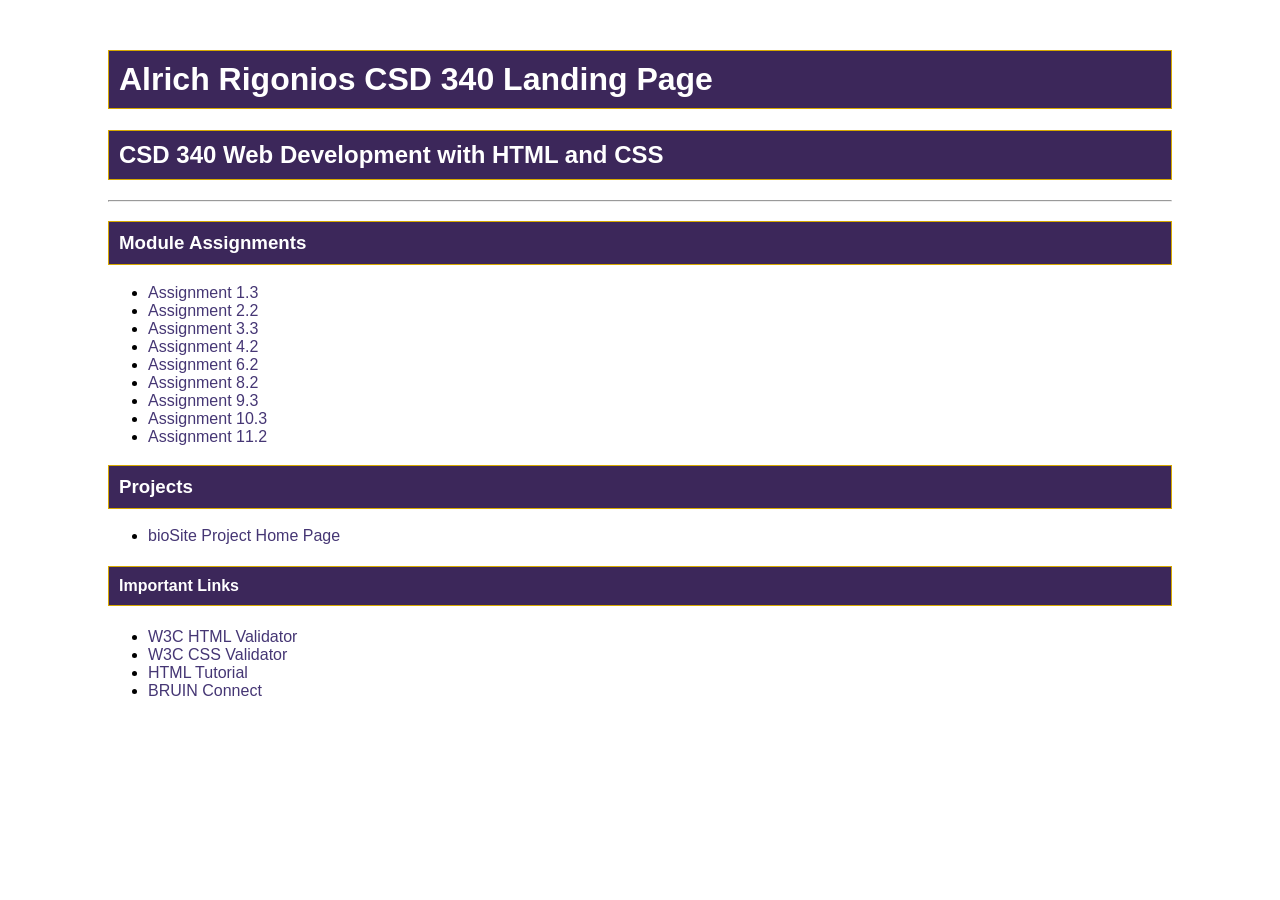
<file: index.html>
<!DOCTYPE html>
<html lang="en">

<head>
    <!--
        Alrich Rigonios
        CSD 340 Web Development with HTML and CSS
        Assignment 11.2
    -->

    <meta charset="UTF-8">
    <meta name="viewport" content="width=device-width, initial-scale=1.0">

    <title>Alrich Rigonios CSD 340 Landing Page</title>

    <link rel="stylesheet" href="site.css">
</head>

<body>

    <div id="container">

        <h1>Alrich Rigonios CSD 340 Landing Page</h1>

        <h2>CSD 340 Web Development with HTML and CSS</h2>

        <hr>

        <h3>Module Assignments</h3>

        <ul>
            <li>
                <a href="module-1/Rigonios_Mod1_3.html">
                    Assignment 1.3
                </a>
            </li>

            <li>
                <a href="module-2/Rigonios_Mod2_2.html">
                    Assignment 2.2
                </a>
            </li>

            <li>
                <a href="module-3/Rigonios_Mod3_3.html">
                    Assignment 3.3
                </a>
            </li>

            <li>
                <a href="module-4/Rigonios_Mod4_2.html">
                    Assignment 4.2
                </a>
            </li>

            <li>
                <a href="module-6/Rigonios_Mod6_2.html">
                    Assignment 6.2
                </a>
            </li>

            <li>
                <a href="module-8/Rigonios_Mod8_2.html">
                    Assignment 8.2
                </a>
            </li>

            <li>
                <a href="module-9/Rigonios_Mod9_3.html">
                    Assignment 9.3
                </a>
            </li>

            <li>
                <a href="module-10/Rigonios_Mod10.3.html">
                    Assignment 10.3
                </a>
            </li>

            <li>
                <a href="module-11/Rigonios_Mod11_2.html">
                    Assignment 11.2
                </a>
            </li>
        </ul>

        <h3>Projects</h3>

        <ul>
            <li>
                <a href="#">bioSite Project Home Page</a>
            </li>
        </ul>

        <h4>Important Links</h4>

        <ul>
            <li>
                <a href="https://validator.w3.org/"
                   target="_blank" rel="noopener noreferrer">
                    W3C HTML Validator
                </a>
            </li>

            <li>
                <a href="https://jigsaw.w3.org/css-validator/"
                   target="_blank" rel="noopener noreferrer">
                    W3C CSS Validator
                </a>
            </li>

            <li>
                <a href="https://www.w3schools.com/html/"
                   target="_blank" rel="noopener noreferrer">
                    HTML Tutorial
                </a>
            </li>

            <li>
                <a href="https://bruinconnect.bellevue.edu/"
                   target="_blank" rel="noopener noreferrer">
                    BRUIN Connect
                </a>
            </li>
        </ul>

    </div>

</body>
</html>
</file>
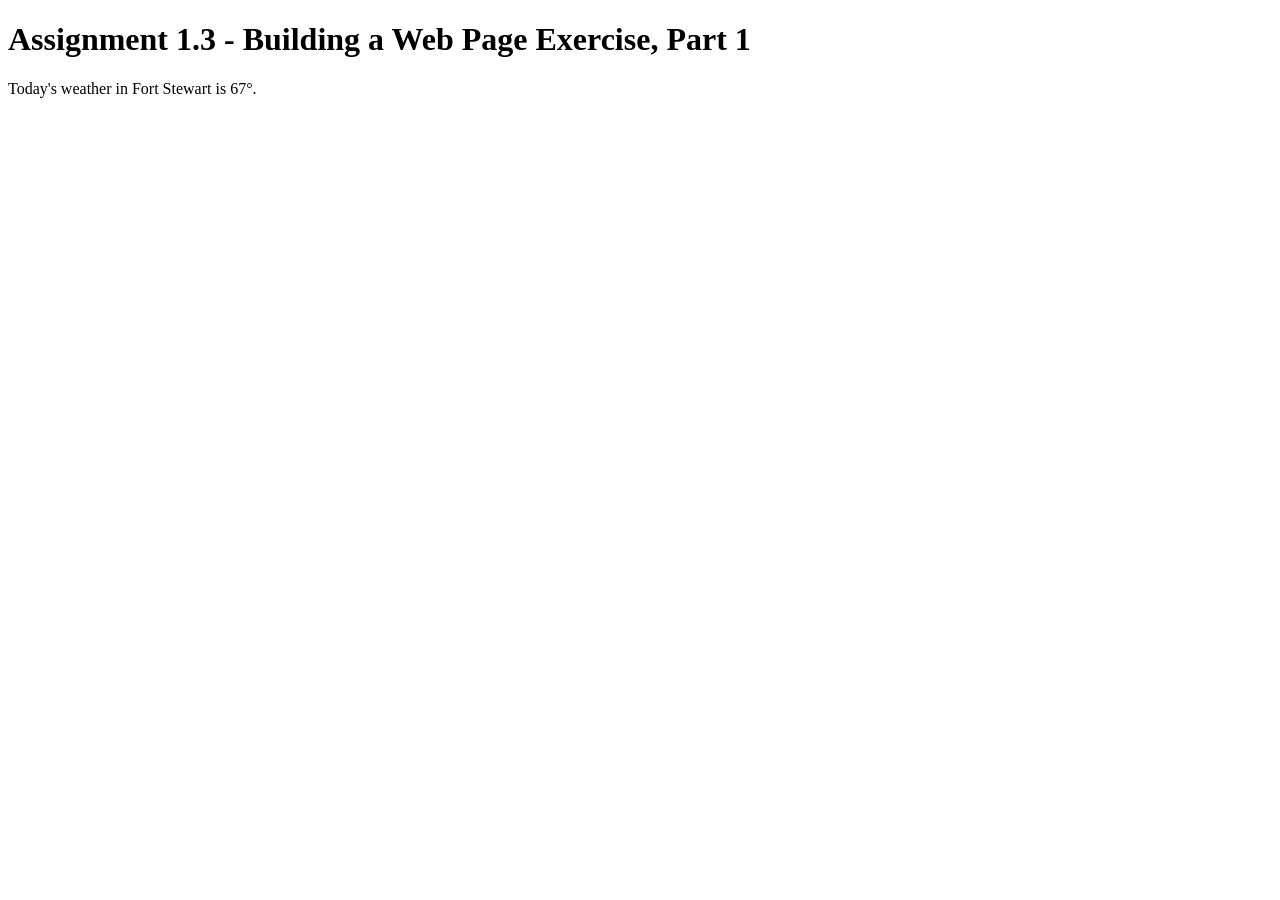
<file: module-1/Rigonios_Mod1_3.html>
<!DOCTYPE html>
<html lang="en">
<head>
    <meta charset="UTF-8">
    <title>CSD 340 Web Development with HTML and CSS</title>
</head>

<body>
    <h1>Assignment 1.3 - Building a Web Page Exercise, Part 1</h1>

    <p>Today's weather in Fort Stewart is 67&deg;.</p>
</body>

</html>
</file>
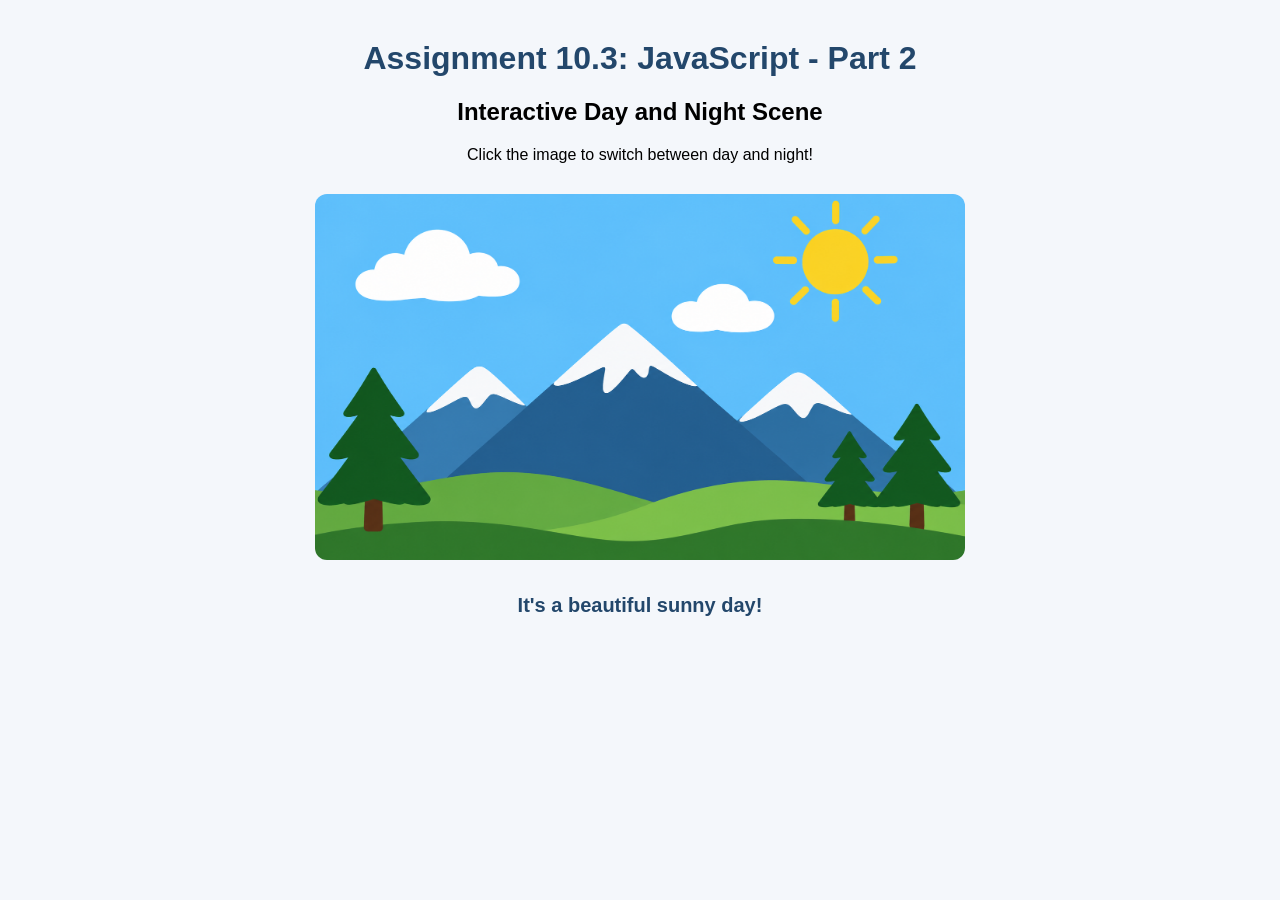
<file: module-10/Rigonios_Mod10.3.html>
<!DOCTYPE html>
<html lang="en">
<head>
    <meta charset="UTF-8">
    <meta name="viewport" content="width=device-width, initial-scale=1.0">

    <title>CSD 340 Web Development with HTML and CSS</title>

    <style>
        body {
            font-family: Arial, sans-serif;
            text-align: center;
            background-color: #f4f7fb;
            margin: 40px;
        }

        h1 {
            color: #23476b;
        }

        .image-container {
            margin: 30px auto;
            max-width: 650px;
        }

        .interactive-image {
            width: 100%;
            height: auto;
            border-radius: 12px;
            cursor: pointer;
        }

        #message {
            font-size: 20px;
            color: #23476b;
            font-weight: bold;
        }
    </style>
</head>

<body>

    <h1>Assignment 10.3: JavaScript - Part 2</h1>

    <h2>Interactive Day and Night Scene</h2>

    <p>Click the image to switch between day and night!</p>

    <div class="image-container">
        <img id="sceneImage"
             class="interactive-image"
             src="images/day.png"
             alt="Daytime mountain landscape"
             data-mode="day"
             tabindex="0"
             role="button"
             onclick="changeScene()"
             onkeydown="if(event.key === 'Enter' || event.key === ' ') { event.preventDefault(); changeScene(); }">
    </div>

    <p id="message" aria-live="polite">
        It's a beautiful sunny day!
    </p>

    <script>
        function changeScene() {
            const image = document.getElementById("sceneImage");
            const message = document.getElementById("message");

            if (image.dataset.mode === "day") {
                image.src = "images/night.png";
                image.alt = "Nighttime mountain landscape";
                image.dataset.mode = "night";
                message.textContent = "The sun has set. Good night!";
            } else {
                image.src = "images/day.png";
                image.alt = "Daytime mountain landscape";
                image.dataset.mode = "day";
                message.textContent = "It's a beautiful sunny day!";
            }
        }
    </script>

</body>
</html>
</file>
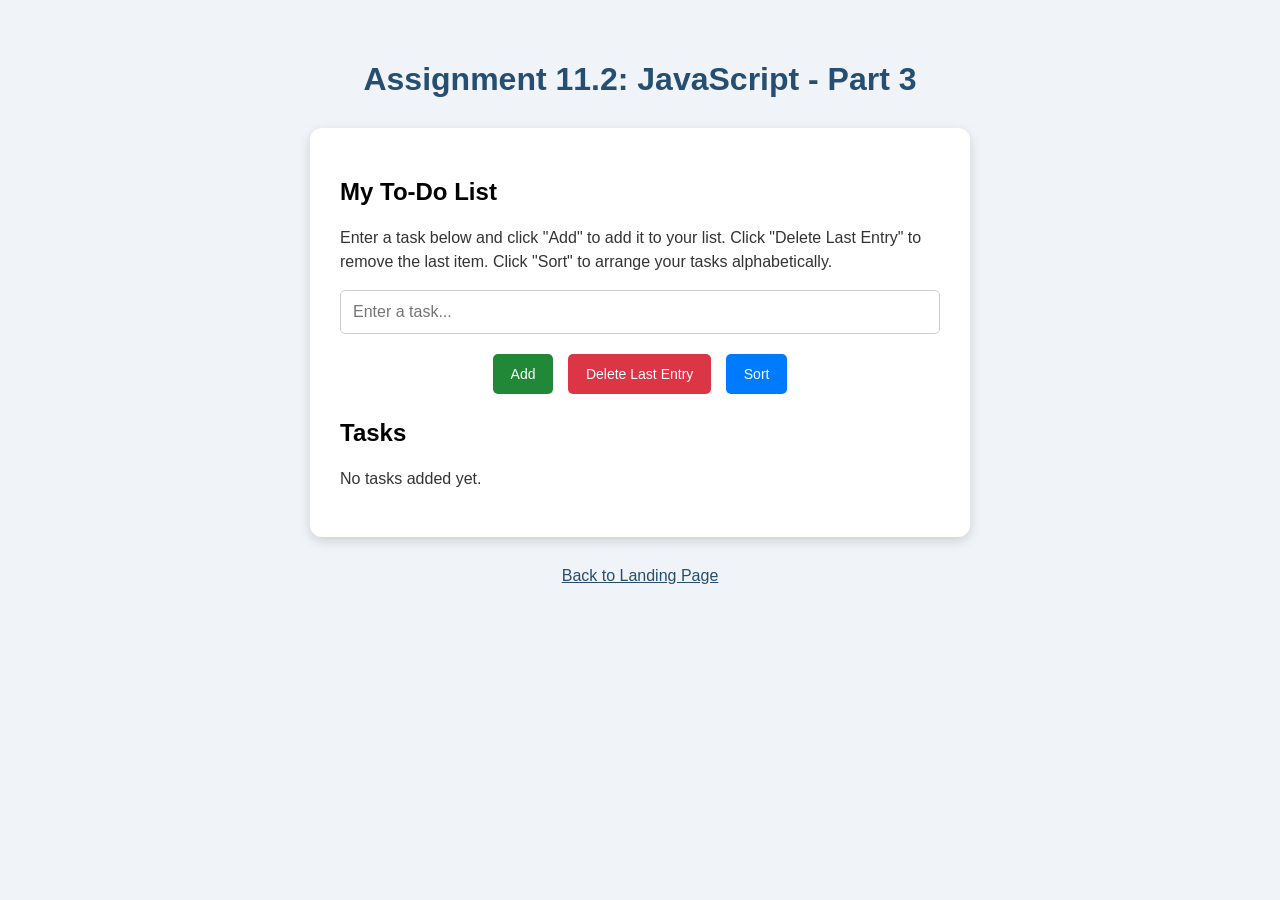
<file: module-11/Rigonios_Mod11_2.html>
<!DOCTYPE html>
<html lang="en">
<head>
    <!-- Alrich Rigonios
         CSD 340
         Assignment 11.2 -->

    <meta charset="UTF-8">
    <meta name="viewport" content="width=device-width, initial-scale=1.0">

    <title>CSD 340 Web Development with HTML and CSS</title>

    <style>
        body {
            font-family: Arial, sans-serif;
            background-color: #f0f4f8;
            margin: 0;
            padding: 40px 20px;
        }

        h1 {
            text-align: center;
            color: #254e70;
        }

        .container {
            max-width: 600px;
            margin: 30px auto;
            padding: 30px;
            background-color: white;
            border-radius: 12px;
            box-shadow: 0 4px 12px rgba(0, 0, 0, 0.15);
        }

        p {
            line-height: 1.5;
            color: #333;
        }

        input {
            width: 100%;
            padding: 12px;
            margin-bottom: 15px;
            border: 1px solid #ccc;
            border-radius: 5px;
            box-sizing: border-box;
            font-size: 16px;
        }

        button {
            padding: 12px 18px;
            margin: 5px;
            border: none;
            border-radius: 5px;
            color: white;
            cursor: pointer;
            font-size: 14px;
        }

        .add {
            background-color: #218838;
        }

        .delete {
            background-color: #dc3545;
        }

        .sort {
            background-color: #007bff;
        }

        button:hover {
            opacity: 0.85;
        }

        .buttons {
            text-align: center;
        }

        #taskList {
            margin-top: 20px;
        }

        li {
            padding: 12px;
            margin-bottom: 8px;
            background-color: #e9f0f7;
            border-radius: 5px;
        }

        .back-link {
            text-align: center;
            margin-top: 25px;
        }

        a {
            color: #254e70;
        }
    </style>
</head>

<body>

    <h1>Assignment 11.2: JavaScript - Part 3</h1>

    <div class="container">

        <h2>My To-Do List</h2>

        <p>
            Enter a task below and click "Add" to add it to your list.
            Click "Delete Last Entry" to remove the last item.
            Click "Sort" to arrange your tasks alphabetically.
        </p>

        <input type="text" id="taskInput"
               aria-label="Enter a task"
               placeholder="Enter a task...">

        <div class="buttons">
            <button class="add" onclick="addTask()">Add</button>

            <button class="delete" onclick="deleteTask()">
                Delete Last Entry
            </button>

            <button class="sort" onclick="sortTasks()">Sort</button>
        </div>

        <h2>Tasks</h2>

        <ol id="taskList"></ol>

        <p id="emptyMessage">No tasks added yet.</p>

    </div>

    <div class="back-link">
        <a href="../index.html">Back to Landing Page</a>
    </div>

    <script>
        // Array used to store tasks
        let tasks = [];

        // Function to add a task
        function addTask() {
            let input = document.getElementById("taskInput");
            let task = input.value.trim();

            if (task === "") {
                alert("Please enter a task.");
                return;
            }

            tasks.push(task);

            alert("Item: " + task + " added as Item " + tasks.length);

            input.value = "";
            displayTasks();
        }

        // Function to delete the last task
        function deleteTask() {
            if (tasks.length === 0) {
                alert("There are no tasks to delete.");
                return;
            }

            let deletedTask = tasks.pop();

            alert("Item: " + deletedTask + " was deleted.");

            displayTasks();
        }

        // Function to display all tasks
        function displayTasks() {
            let taskList = document.getElementById("taskList");
            let emptyMessage = document.getElementById("emptyMessage");

            taskList.innerHTML = "";

            for (let i = 0; i < tasks.length; i++) {
                let item = document.createElement("li");
                item.textContent = tasks[i];
                taskList.appendChild(item);
            }

            if (tasks.length === 0) {
                emptyMessage.style.display = "block";
            } else {
                emptyMessage.style.display = "none";
            }
        }

        // Function to sort tasks alphabetically
        function sortTasks() {
            if (tasks.length === 0) {
                alert("There are no tasks to sort.");
                return;
            }

            tasks.sort(function(a, b) {
                return a.localeCompare(b);
            });

            alert("The to-do list has been sorted alphabetically.");

            displayTasks();
        }
    </script>

</body>
</html>
</file>
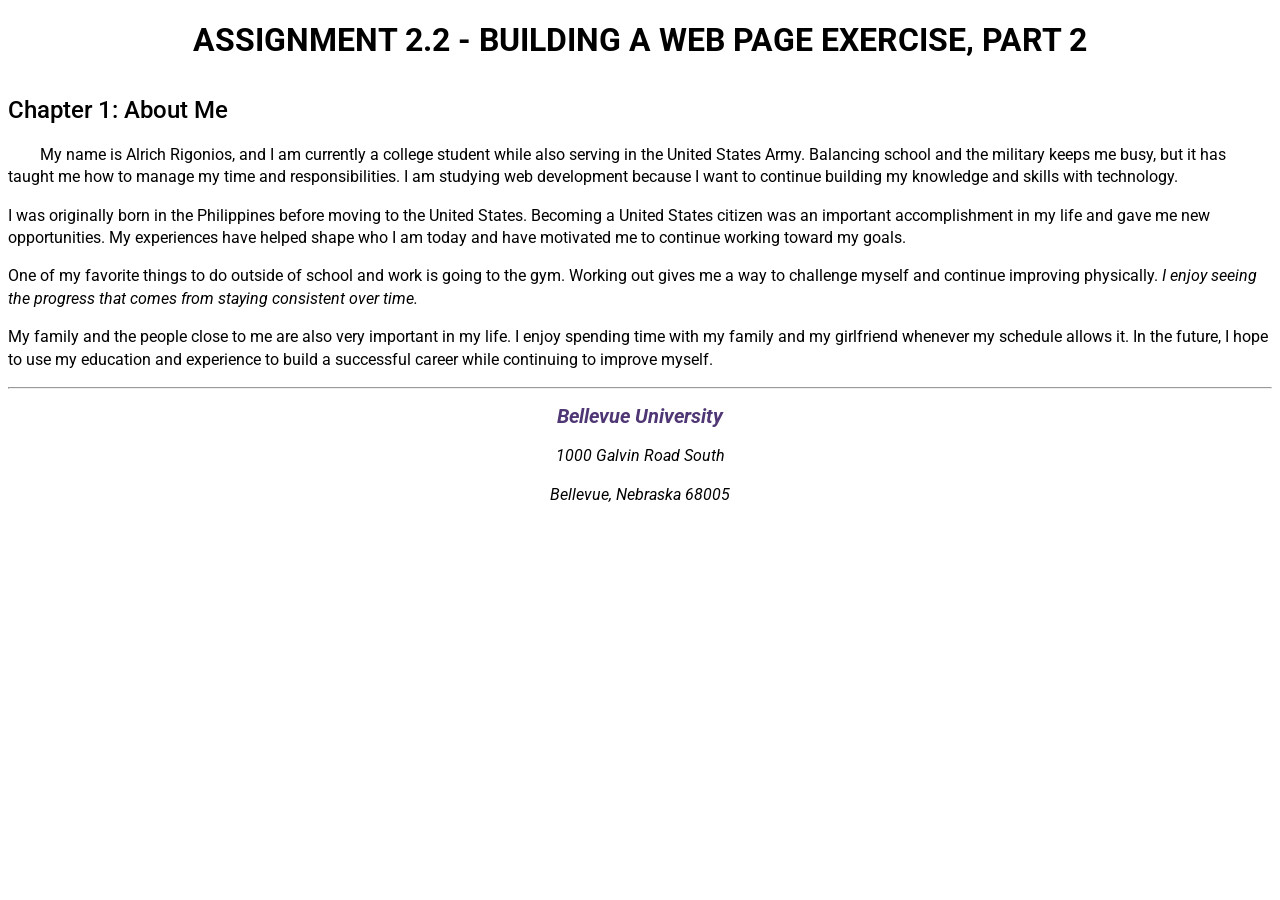
<file: module-2/Rigonios_Mod2_2.html>
<!DOCTYPE html>
<html lang="en">

<head>
    <!--
        Alrich Rigonios
        Assignment 2.2
    -->

    <meta charset="UTF-8">
    <meta name="description" content="CSD 340 Assignment 2.2">
    <meta name="keywords" content="HTML, CSS, CSD 340">
    <meta name="author" content="Alrich Rigonios">
<link rel="preconnect" href="https://fonts.googleapis.com">
<link rel="preconnect" href="https://fonts.gstatic.com" crossorigin>
<link href="https://fonts.googleapis.com/css2?family=Roboto:wght@400;500;700&display=swap" rel="stylesheet">
    <link rel="stylesheet" href="Rigonios_Mod2_2.css">

    <title>CSD 340 Development with HTML and CSS</title>
</head>

<body>
    <div id="container">

        <h1>Assignment 2.2 - Building a Web Page Exercise, Part 2</h1>

        <h2>Chapter 1: About Me</h2>
<p class="intro">
    My name is Alrich Rigonios, and I am currently a college student while also serving in the United States Army.
    Balancing school and the military keeps me busy, but it has taught me how to manage my time and responsibilities.
    I am studying web development because I want to continue building my knowledge and skills with technology.
</p>
        <p>
            I was originally born in the Philippines before moving to the United States.
            Becoming a United States citizen was an important accomplishment in my life and gave me new opportunities.
            My experiences have helped shape who I am today and have motivated me to continue working toward my goals.
        </p>
                <p>
            One of my favorite things to do outside of school and work is going to the gym.
            Working out gives me a way to challenge myself and continue improving physically.
            <span class="sentence">I enjoy seeing the progress that comes from staying consistent over time.</span>
        </p>
                <p>
            My family and the people close to me are also very important in my life.
            I enjoy spending time with my family and my girlfriend whenever my schedule allows it.
            In the future, I hope to use my education and experience to build a successful career while continuing to improve myself.
        </p>
                <hr>

        <address>
            <p>
                <a href="https://www.bellevue.edu/" target="_blank">Bellevue University</a>
            </p>
            <p>1000 Galvin Road South</p>
            <p>Bellevue, Nebraska 68005</p>
        </address>
    </div>
</body>

</html>
</file>
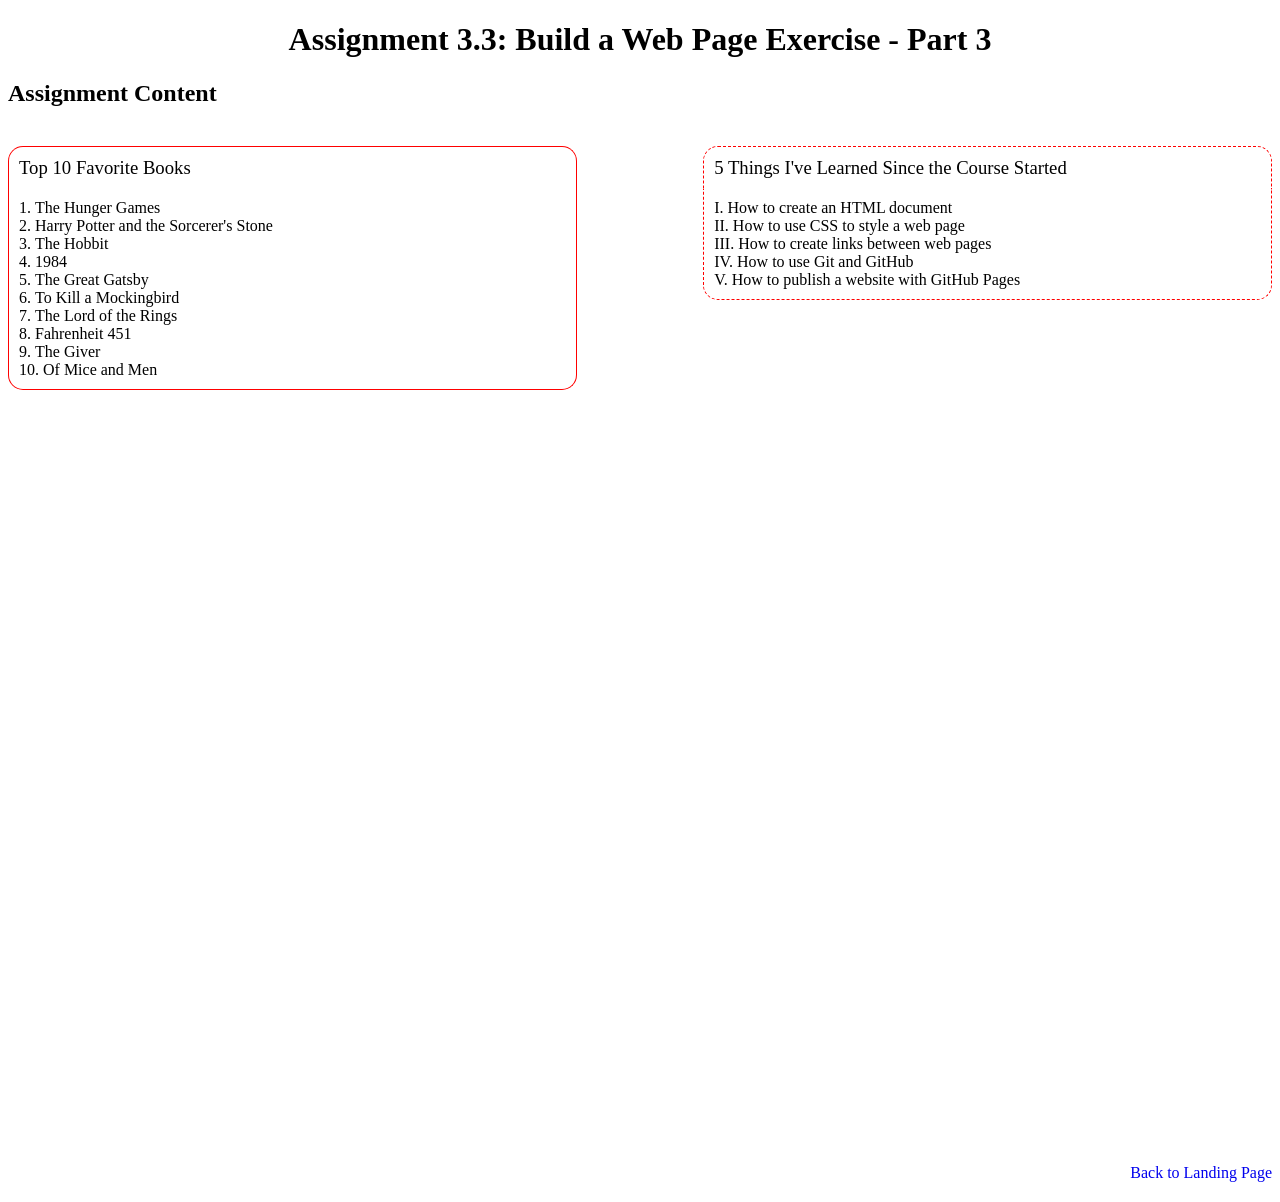
<file: module-3/Rigonios_Mod3_3.html>
<!DOCTYPE html>
<html lang="en">
<head>
    <!--
        Alrich Rigonios
        Assignment 3.3
        September 21, 2026
    -->
    <meta charset="UTF-8">
    <title>CSD 340 Web Development with HTML and CSS</title>
    <link rel="stylesheet" href="Rigonios_Mod3_3.css">
</head>

<body>
    <div id="container">
        <h1>Assignment 3.3: Build a Web Page Exercise - Part 3</h1>
<h2 class="hidden-heading">Assignment Content</h2>
        <div id="left">
            <h3>Top 10 Favorite Books</h3>
            <ol>
                <li>The Hunger Games</li>
                <li>Harry Potter and the Sorcerer's Stone</li>
                <li>The Hobbit</li>
                <li>1984</li>
                <li>The Great Gatsby</li>
                <li>To Kill a Mockingbird</li>
                <li>The Lord of the Rings</li>
                <li>Fahrenheit 451</li>
                <li>The Giver</li>
                <li>Of Mice and Men</li>
            </ol>
        </div>

        <div id="right">
            <h3>5 Things I've Learned Since the Course Started</h3>
            <ol>
                <li>How to create an HTML document</li>
                <li>How to use CSS to style a web page</li>
                <li>How to create links between web pages</li>
                <li>How to use Git and GitHub</li>
                <li>How to publish a website with GitHub Pages</li>
            </ol>
        </div>

        <div id="last">
            <a href="../index.html">Back to Landing Page</a>
        </div>
    </div>
</body>
</html>
</file>
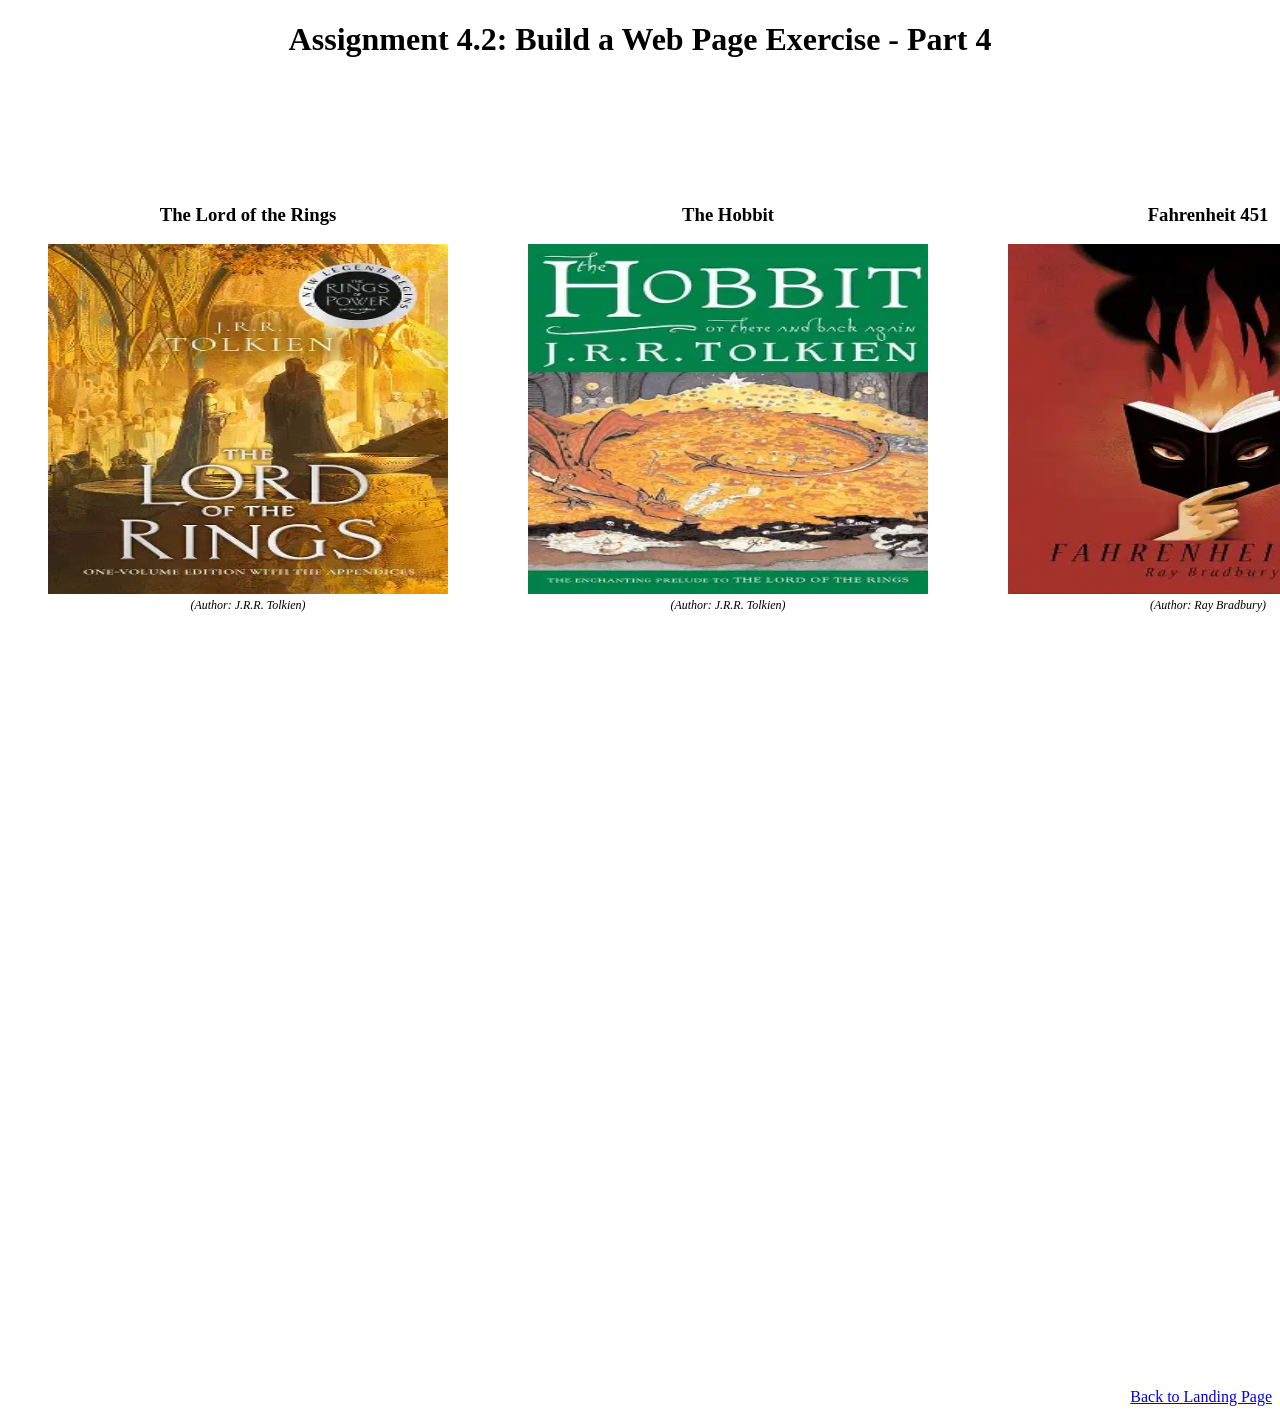
<file: module-4/Rigonios_Mod4_2.html>
<!--
    Name: Alrich Rigonios
    Date: September 29, 2026
    Assignment: 4.2
-->
<!DOCTYPE html>
<html lang="en">

<head>
    <meta charset="UTF-8">
    <meta name="viewport" content="width=device-width, initial-scale=1.0">
    <title>CSD 340 Web Development with HTML and CSS</title>

    <link rel="stylesheet" href="Rigonios_Mod4_2.css">
</head>

<body>

    <div id="container">

        <h1>Assignment 4.2: Build a Web Page Exercise - Part 4</h1>

        <div id="image-gallery">

            <div>
                <h3>The Lord of the Rings</h3>

                <figure>
                    <img src="images/lotr.jpg"
                         alt="The Lord of the Rings book cover">

                    <figcaption>
                        (Author: J.R.R. Tolkien)
                    </figcaption>
                </figure>
            </div>

            <div>
                <h3>The Hobbit</h3>

                <figure>
                    <img src="images/hobbit.jpg"
                         alt="The Hobbit book cover">

                    <figcaption>
                        (Author: J.R.R. Tolkien)
                    </figcaption>
                </figure>
            </div>

            <div>
                <h3>Fahrenheit 451</h3>

                <figure>
                    <img src="images/fahrenheit451.jpg"
                         alt="Fahrenheit 451 book cover">

                    <figcaption>
                        (Author: Ray Bradbury)
                    </figcaption>
                </figure>
            </div>

        </div>

        <div id="landing-page">
            <a href="../index.html">Back to Landing Page</a>
        </div>

    </div>

</body>

</html>
</file>
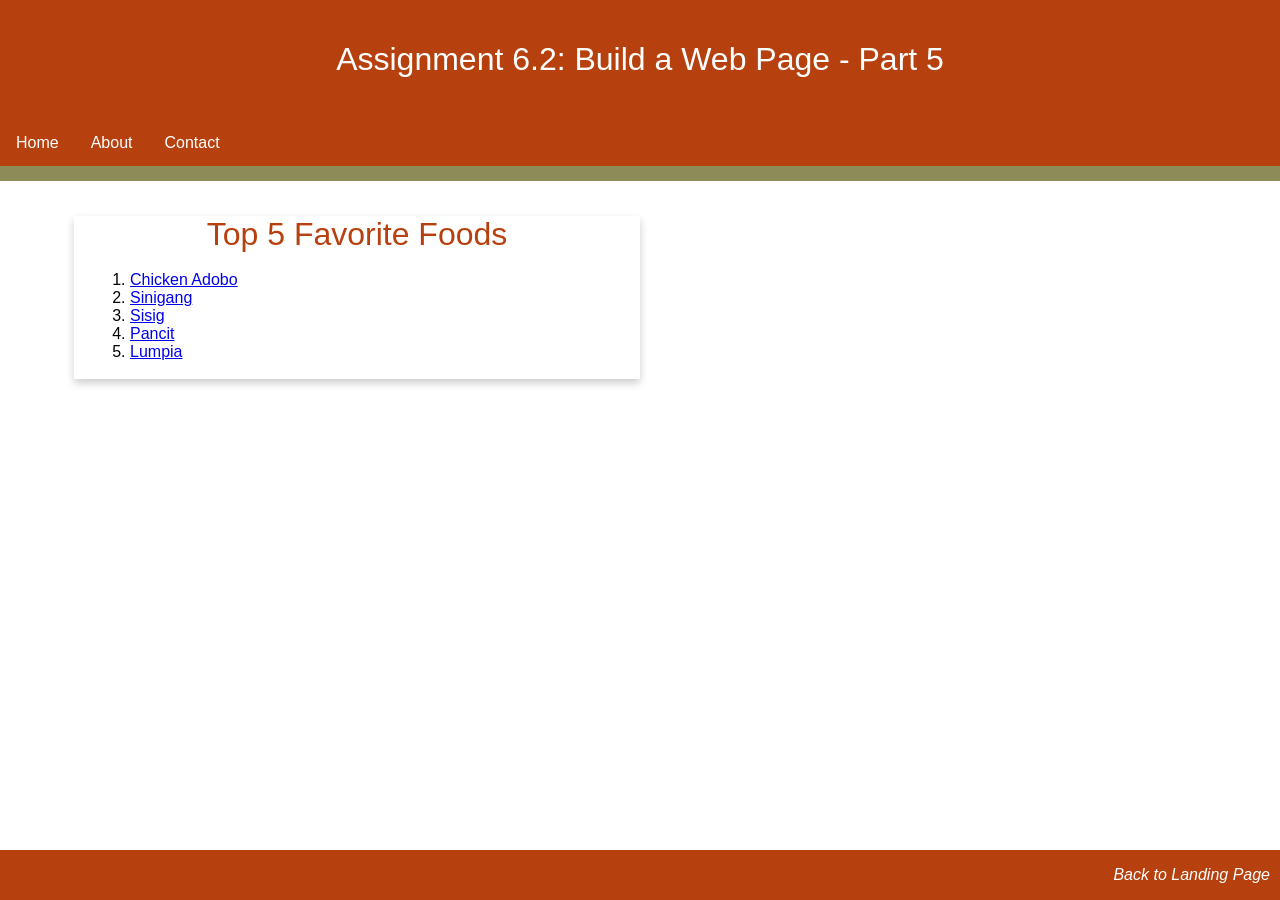
<file: module-6/Rigonios_Mod6_2.html>
<!DOCTYPE html>
<html lang="en">
<head>
    <!-- Alrich Rigonios - Assignment 6.2 -->
    <meta charset="UTF-8">
    <meta name="viewport" content="width=device-width, initial-scale=1.0">
    <title>CSD 340 Web Development with HTML and CSS</title>
    <link rel="stylesheet" href="Rigonios_Mod6_2.css">
</head>
<body>

    <header>
        <h1>Assignment 6.2: Build a Web Page - Part 5</h1>
    </header>

    <div id="navbar">
        <a href="#">Home</a>
        <a href="#">About</a>
        <a href="#">Contact</a>
    </div>

    <div id="container">
        <div class="card">
            <div class="card-title">
                Top 5 Favorite Foods
            </div>

            <div class="card-content">
                <ol>
                    <li><a href="https://www.google.com/search?q=chicken+adobo+recipe" target="_blank" rel="noopener noreferrer">Chicken Adobo</a></li>
                    <li><a href="https://www.google.com/search?q=sinigang+recipe" target="_blank" rel="noopener noreferrer">Sinigang</a></li>
                    <li><a href="https://www.google.com/search?q=sisig+recipe" target="_blank" rel="noopener noreferrer">Sisig</a></li>
                    <li><a href="https://www.google.com/search?q=pancit+recipe" target="_blank" rel="noopener noreferrer">Pancit</a></li>
                    <li><a href="https://www.google.com/search?q=lumpia+recipe" target="_blank" rel="noopener noreferrer">Lumpia</a></li>
                </ol>
            </div>
        </div>
    </div>

    <footer>
        <p>
            <a href="../index.html">Back to Landing Page</a>
        </p>
    </footer>

</body>
</html>
</file>
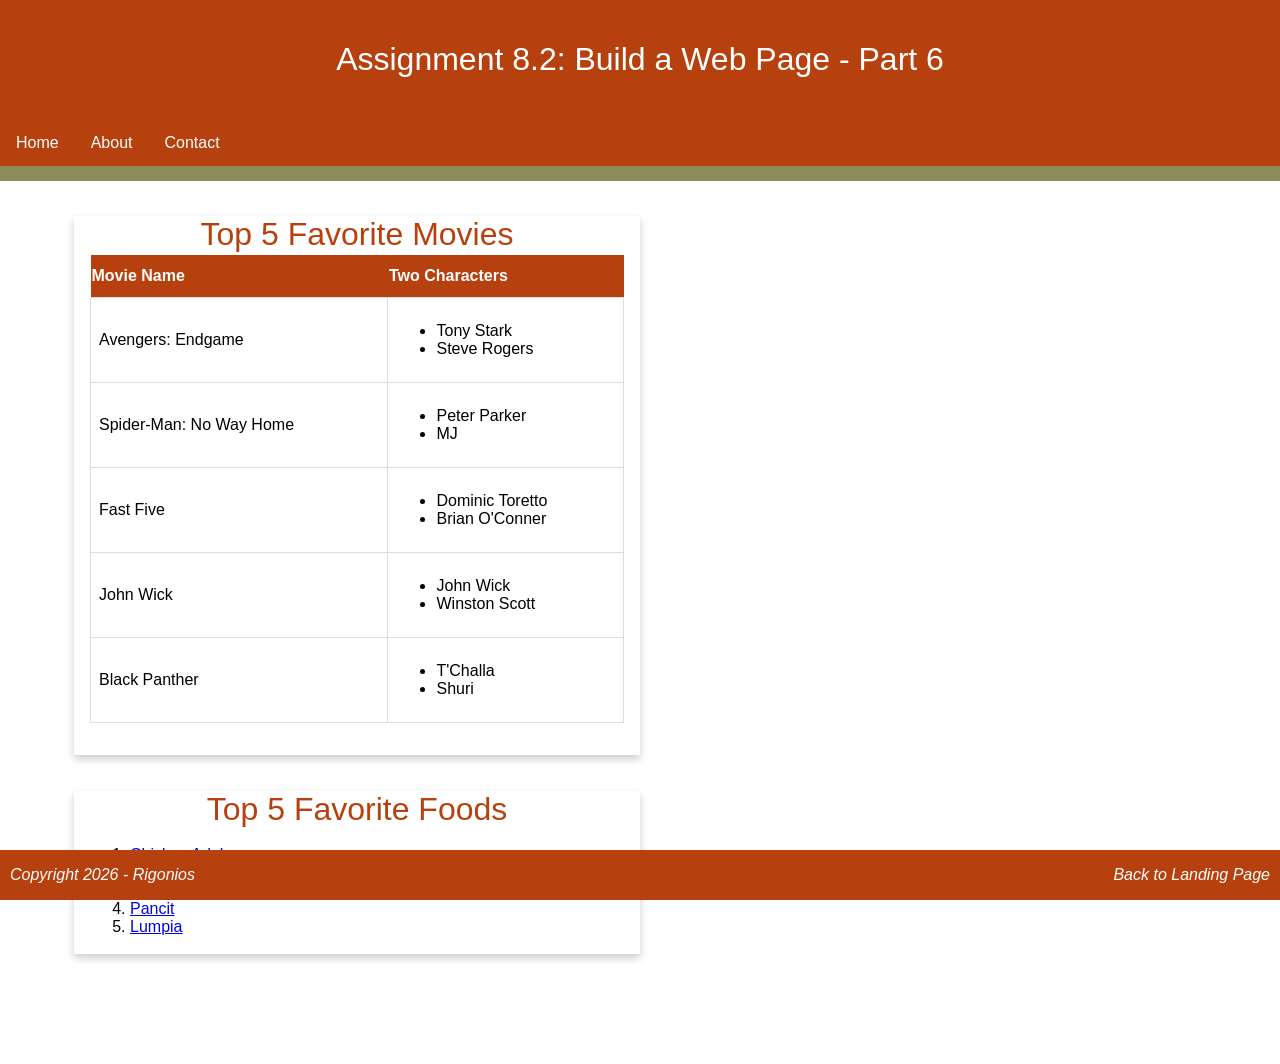
<file: module-8/Rigonios_Mod8_2.html>
<!DOCTYPE html>
<html lang="en">

<head>
    <!-- Alrich Rigonios - Assignment 8.2 -->
    <meta charset="UTF-8">
    <meta name="viewport" content="width=device-width, initial-scale=1.0">

    <title>CSD 340 Web Development with HTML and CSS</title>

    <link rel="stylesheet" href="Rigonios_Mod8_2.css">
</head>

<body>

    <header>
        <h1>Assignment 8.2: Build a Web Page - Part 6</h1>
    </header>

    <div id="navbar">
        <a href="../index.html">Home</a>
        <a href="#">About</a>
        <a href="#">Contact</a>
    </div>

    <div id="container">

        <!-- Top 5 Favorite Movies -->
        <div class="card">

            <div class="card-title">
                Top 5 Favorite Movies
            </div>

            <div class="card-content">

                <table id="movies">
                    <thead>
                        <tr>
                            <th>Movie Name</th>
                            <th>Two Characters</th>
                        </tr>
                    </thead>

                    <tbody>
                        <tr>
                            <td>Avengers: Endgame</td>
                            <td>
                                <ul>
                                    <li>Tony Stark</li>
                                    <li>Steve Rogers</li>
                                </ul>
                            </td>
                        </tr>

                        <tr>
                            <td>Spider-Man: No Way Home</td>
                            <td>
                                <ul>
                                    <li>Peter Parker</li>
                                    <li>MJ</li>
                                </ul>
                            </td>
                        </tr>

                        <tr>
                            <td>Fast Five</td>
                            <td>
                                <ul>
                                    <li>Dominic Toretto</li>
                                    <li>Brian O'Conner</li>
                                </ul>
                            </td>
                        </tr>

                        <tr>
                            <td>John Wick</td>
                            <td>
                                <ul>
                                    <li>John Wick</li>
                                    <li>Winston Scott</li>
                                </ul>
                            </td>
                        </tr>

                        <tr>
                            <td>Black Panther</td>
                            <td>
                                <ul>
                                    <li>T'Challa</li>
                                    <li>Shuri</li>
                                </ul>
                            </td>
                        </tr>
                    </tbody>
                </table>

            </div>
        </div>

        <br>
        <br>

        <!-- Top 5 Favorite Foods -->
        <div class="card">

            <div class="card-title">
                Top 5 Favorite Foods
            </div>

            <div class="card-content">
                <ol>
                    <li>
                        <a href="https://www.google.com/search?q=chicken+adobo+recipe" target="_blank" rel="noopener noreferrer">Chicken Adobo</a>
                    </li>
                    <li>
                        <a href="https://www.google.com/search?q=sinigang+recipe" target="_blank" rel="noopener noreferrer">Sinigang</a>
                    </li>
                    <li>
                        <a href="https://www.google.com/search?q=sisig+recipe" target="_blank" rel="noopener noreferrer">Sisig</a>
                    </li>
                    <li>
                        <a href="https://www.google.com/search?q=pancit+recipe" target="_blank" rel="noopener noreferrer">Pancit</a>
                    </li>
                    <li>
                        <a href="https://www.google.com/search?q=lumpia+recipe" target="_blank" rel="noopener noreferrer">Lumpia</a>
                    </li>
                </ol>
            </div>

        </div>

    </div>

    <footer>
        <p class="copyright">
            Copyright 2026 - Rigonios
        </p>

        <p>
            <a href="../index.html">Back to Landing Page</a>
        </p>
    </footer>

</body>
</html>
</file>
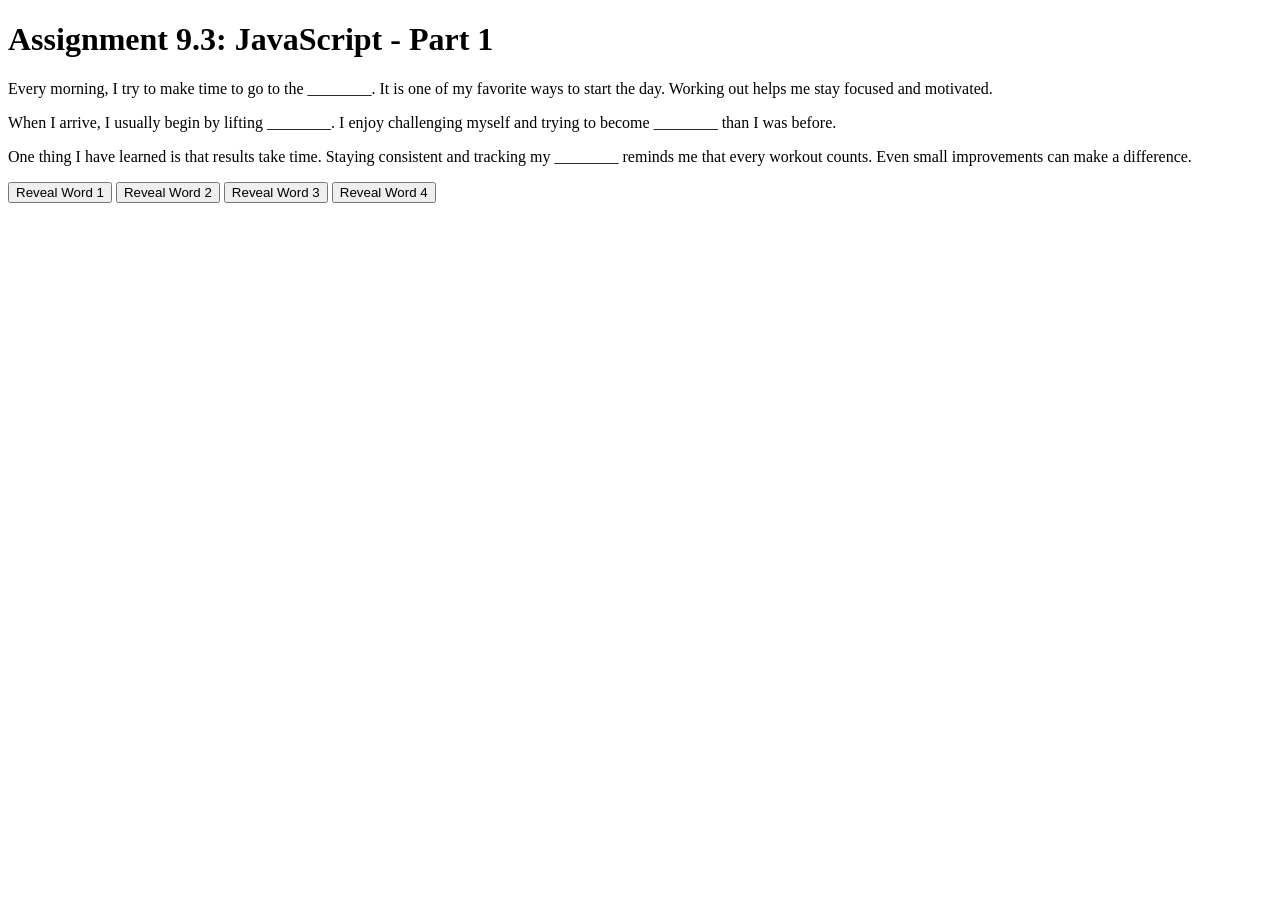
<file: module-9/Rigonios_Mod9_3.html>
<!DOCTYPE html>
<html lang="en">
<head>
    <meta charset="UTF-8">
    <title>CSD 340 Web Development with HTML and CSS</title>

    <script>
        var firstWord = "gym";
        var secondWord = "weights";
        var thirdWord = "stronger";
        var fourthWord = "progress";
    </script>
</head>

<body>
    <h1>Assignment 9.3: JavaScript - Part 1</h1>

    <p>
        Every morning, I try to make time to go to the
        <span id="word1">________</span>.
        It is one of my favorite ways to start the day.
        Working out helps me stay focused and motivated.
    </p>

    <p>
        When I arrive, I usually begin by lifting
        <span id="word2">________</span>.
        I enjoy challenging myself and trying to become
        <span id="word3">________</span>
        than I was before.
    </p>

    <p>
        One thing I have learned is that results take time.
        Staying consistent and tracking my
        <span id="word4">________</span>
        reminds me that every workout counts.
        Even small improvements can make a difference.
    </p>

    <button onclick="document.getElementById('word1').innerHTML = firstWord">
        Reveal Word 1
    </button>

    <button onclick="document.getElementById('word2').innerHTML = secondWord">
        Reveal Word 2
    </button>

    <button onclick="document.getElementById('word3').innerHTML = thirdWord">
        Reveal Word 3
    </button>

    <button onclick="document.getElementById('word4').innerHTML = fourthWord">
        Reveal Word 4
    </button>

</body>
</html>
</file>
<file: site.css>
body {
    font-family: Arial, sans-serif;
}

#container {
    margin-top: 50px;
    margin-left: 100px;
    margin-right: 100px;
}

h1,
h2,
h3,
h4 {
    background-color: #3C275A;
    color: white;
    border: 1px solid #D6A800;
    padding: 10px;
}

a {
    color: #453674;
    text-decoration: none;
}

a:hover {
    color: #4F3674;
}

a:visited {
    color: #3C275A;
}
</file>
<file: module-2/Rigonios_Mod2_2.css>
html, body {
    font-size: 16px;
    font-family: "Roboto", sans-serif;
}

p {
    font-weight: 400;
    line-height: 1.4em;
}

h1 {
    font-weight: 700;
    text-transform: uppercase;
    text-align: center;
}

h2 {
    font-weight: 500;
    text-align: left;
    padding-top: 15px;
}
.intro {
    text-indent: 2em;
}

.sentence {
    font-style: italic;
}
a:link {
    color: #4F3674;
    text-decoration: none;
}

a:visited {
    color: #3C275A;
}

a:hover {
    text-decoration: underline;
    background-color: #D6A800;
}
address {
    text-align: center;
}

address a {
    font-weight: bold;
    font-size: 1.25em;
    color: #4F3674;
    text-decoration: none;
}
</file>
<file: module-3/Rigonios_Mod3_3.css>
/*
    Alrich Rigonios
    Assignment 3.3
    September 21, 2026
*/

h1 {
    text-align: center;
}

#left {
    width: 45%;
    float: left;
}

#right {
    width: 45%;
    float: right;
}

h3 {
    font-weight: 500;
}

ol {
    font-weight: 300;
}

#left h3,
#left ol {
    border: 1px solid red;
    border-radius: 15px;
}

#left h3 {
    border-bottom: none;
    border-radius: 15px 15px 0 0;
    margin-bottom: 0;
    padding: 10px;
}

#left ol {
    border-top: none;
    border-radius: 0 0 15px 15px;
    margin-top: 0;
    padding: 10px;
    list-style-position: inside;
}

#right h3,
#right ol {
    border: 1px dashed red;
    border-radius: 15px;
}

#right h3 {
    border-bottom: none;
    border-radius: 15px 15px 0 0;
    margin-bottom: 0;
    padding: 10px;
}

#right ol {
    border-top: none;
    border-radius: 0 0 15px 15px;
    margin-top: 0;
    padding: 10px;
    list-style-type: upper-roman;
    list-style-position: inside;
}

#last {
    width: 100%;
    margin-top: 60%;
    margin-bottom: 20px;
    float: right;
    text-align: right;
}

a {
    text-decoration: none;
}

a:hover {
    text-decoration: underline;
}
</file>
<file: module-4/Rigonios_Mod4_2.css>
<!--
    Name: Alrich Rigonios
    Date: September 29, 2026
    Assignment: 4.2
-->
#container {
    margin-top: 50px;
    margin-left: 100px;
    margin-right: 100px;
}

h1 {
    text-align: center;
}

#image-gallery {
    display: grid;
    grid-template-columns: repeat(3, 1fr);
    margin-top: 10%;
}

h3 {
    text-align: center;
}

figure {
    text-align: center;
}

figcaption {
    font-style: italic;
    font-size: 0.75em;
}

#image-gallery img {
    width: 400px;
    height: 350px;
}

#landing-page {
    width: 100%;
    margin-top: 60%;
    margin-bottom: 20px;
    text-align: right;
}
</file>
<file: module-6/Rigonios_Mod6_2.css>
/*
    Alrich Rigonios
    CSD 340 - Assignment 6.2
*/

body {
    margin: 0;
    font-family: Arial, sans-serif;
}

header {
    background-color: #b7410e;
    color: white;
    padding: 20px;
    text-align: center;
}

h1 {
    font-weight: 400;
}

#navbar {
    overflow: hidden;
    background-color: #b7410e;
    border-bottom: 15px solid #8b8c57;
}

#navbar a {
    float: left;
    display: block;
    color: white;
    text-align: center;
    padding: 14px 16px;
    text-decoration: none;
}

#navbar a:hover {
    background-color: #dddddd;
    color: #b7410e;
}

#container {
    margin-top: 2%;
    margin-left: 5%;
    margin-right: 5%;
    padding: 10px;
}

.card {
    box-shadow: 0 4px 8px 0 rgba(0, 0, 0, 0.2);
    transition: 0.3s;
    width: 50%;
}

.card-title {
    text-align: center;
    font-size: 2em;
    color: #b7410e;
    font-weight: 400;
}

.card-content {
    padding: 2px 16px;
}

.card:hover {
    box-shadow: 0 8px 16px 0 rgba(0, 0, 0, 0.2);
}

footer {
    background-color: #b7410e;
    position: absolute;
    bottom: 0;
    width: 100%;
}

footer p {
    color: white;
    font-weight: 400;
    float: right;
    padding-right: 10px;
    font-style: italic;
}

footer a {
    text-decoration: none;
    color: white;
}

footer a:hover {
    text-decoration: underline;
}
</file>
<file: module-8/Rigonios_Mod8_2.css>
/*
    Alrich Rigonios
    CSD 340 - Assignment 8.2
*/

/* Body */
body {
    margin: 0;
    font-family: Arial, sans-serif;
}

/* Header */
header {
    background-color: #b7410e;
    color: white;
    padding: 20px;
    text-align: center;
}

h1 {
    font-weight: 400;
}

/* Navigation Bar */
#navbar {
    overflow: hidden;
    background-color: #b7410e;
    border-bottom: 15px solid #8b8c57;
}

#navbar a {
    float: left;
    display: block;
    color: white;
    text-align: center;
    padding: 14px 16px;
    text-decoration: none;
}

#navbar a:hover {
    background-color: #dddddd;
    color: #b7410e;
}

/* Container */
#container {
    margin: 2% 5% 100px;
    padding: 10px;
}

/* Cards */
.card {
    box-shadow: 0 4px 8px 0 rgba(0, 0, 0, 0.2);
    transition: 0.3s;
    width: 50%;
}

.card:hover {
    box-shadow: 0 8px 16px 0 rgba(0, 0, 0, 0.2);
}

.card-title {
    text-align: center;
    font-size: 2em;
    color: #b7410e;
    font-weight: 400;
}

.card-content {
    padding: 2px 16px;
}

/* Favorite Movies Table */
#movies {
    border-collapse: collapse;
    width: 100%;
    margin-bottom: 30px;
}

#movies th {
    background-color: #b7410e;
    color: white;
    padding-top: 12px;
    padding-bottom: 12px;
    text-align: left;
}

#movies td {
    border: 1px solid #ddd;
    padding: 8px;
}

/* Footer */
footer {
    background-color: #b7410e;
    position: fixed;
    left: 0;
    bottom: 0;
    width: 100%;
}

footer p {
    color: white;
    font-weight: 400;
    float: right;
    padding-right: 10px;
    font-style: italic;
}

footer .copyright {
    float: left;
    padding-left: 10px;
    padding-right: 0;
}

footer a {
    text-decoration: none;
    color: white;
}

footer a:hover {
    text-decoration: underline;
}
</file>
